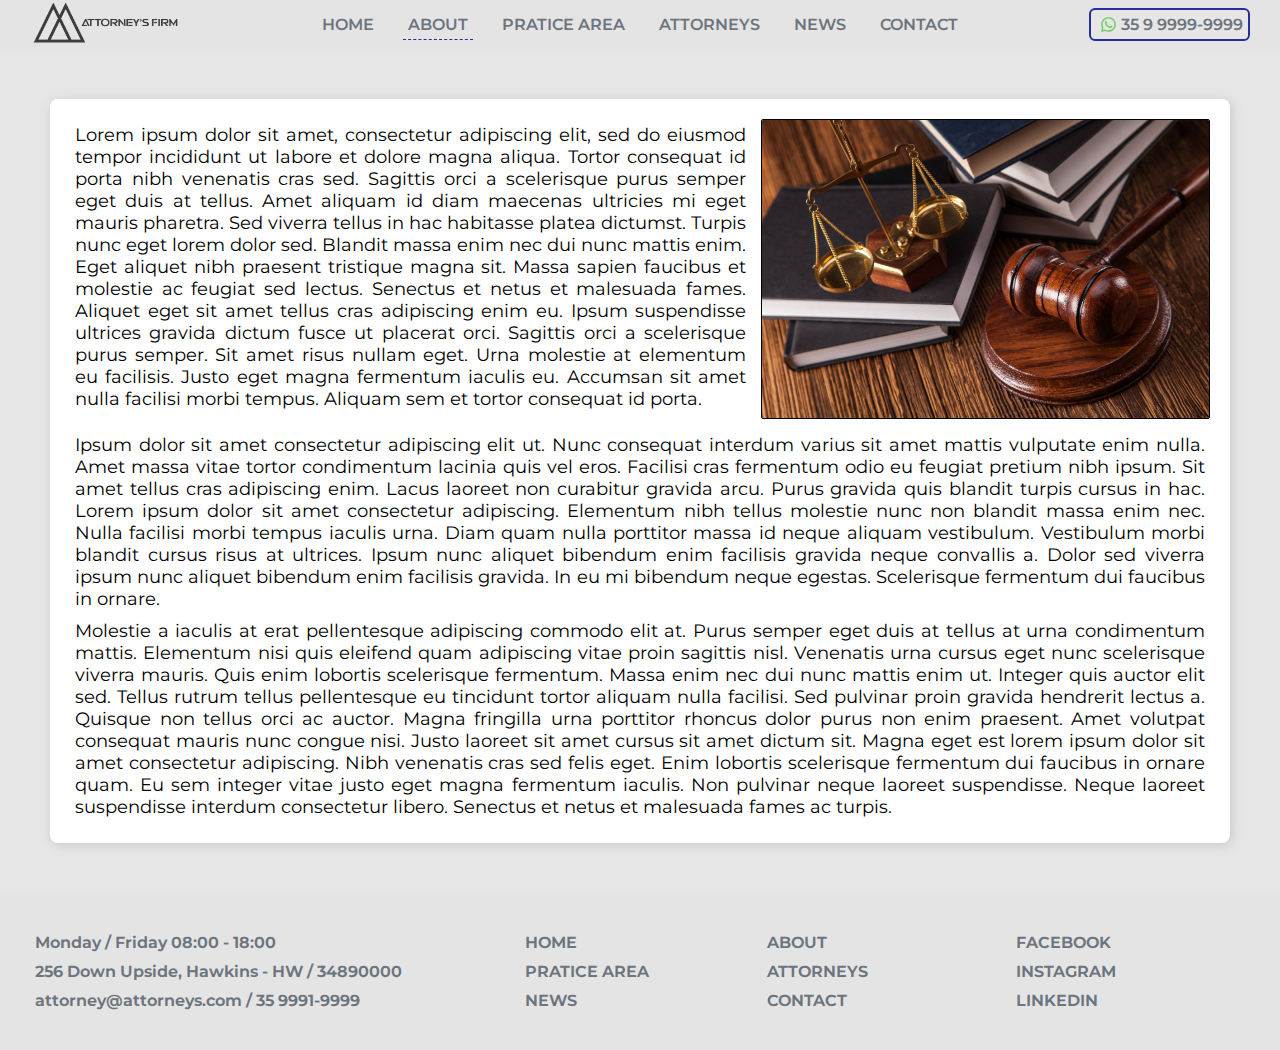
<file: about.html>
<!DOCTYPE html>
<html lang="en">
<head>
    <meta charset="UTF-8">
    <meta http-equiv="X-UA-Compatible" content="IE=edge">
    <meta name="viewport" content="width=device-width, initial-scale=1.0">
    <title>About Attorneys Law Firm</title>

    <link rel="stylesheet" type="text/css" href="css/main.css">
    <link rel="stylesheet" type="text/css" href="css/about.css">
</head>
<body>
    <header class="main">
        <a class="logo"><img src="images/attorneyslaw.png"></a>
        <nav class="menu">
            <a class="item" href="index.html">HOME</a>
            <a class="item active" href="about.html">ABOUT</a>
            <a class="item" href="pratice.html">PRATICE AREA</a>
            <a class="item" href="attorneys.html">ATTORNEYS</a>
            <a class="item" href="news.html">NEWS</a>
            <a class="item" href="contact.html">CONTACT</a>
        </nav>
        <a class="contact">35 9 9999-9999</a>
    </header>
    <main class="about-section">
        <article class="about-article">
            <div>
                <p>
                    Lorem ipsum dolor sit amet, consectetur adipiscing elit, sed do eiusmod tempor incididunt ut labore et dolore magna aliqua. Tortor consequat id porta nibh venenatis cras sed. Sagittis orci a scelerisque purus semper eget duis at tellus. Amet aliquam id diam maecenas ultricies mi eget mauris pharetra. Sed viverra tellus in hac habitasse platea dictumst. Turpis nunc eget lorem dolor sed. Blandit massa enim nec dui nunc mattis enim. Eget aliquet nibh praesent tristique magna sit. Massa sapien faucibus et molestie ac feugiat sed lectus. Senectus et netus et malesuada fames. Aliquet eget sit amet tellus cras adipiscing enim eu. Ipsum suspendisse ultrices gravida dictum fusce ut placerat orci. Sagittis orci a scelerisque purus semper. Sit amet risus nullam eget. Urna molestie at elementum eu facilisis. Justo eget magna fermentum iaculis eu. Accumsan sit amet nulla facilisi morbi tempus. Aliquam sem et tortor consequat id porta.
                </p>
                <img src="./images/law-firm.jpg">
            </div>
            <p>
                Ipsum dolor sit amet consectetur adipiscing elit ut. Nunc consequat interdum varius sit amet mattis vulputate enim nulla. Amet massa vitae tortor condimentum lacinia quis vel eros. Facilisi cras fermentum odio eu feugiat pretium nibh ipsum. Sit amet tellus cras adipiscing enim. Lacus laoreet non curabitur gravida arcu. Purus gravida quis blandit turpis cursus in hac. Lorem ipsum dolor sit amet consectetur adipiscing. Elementum nibh tellus molestie nunc non blandit massa enim nec. Nulla facilisi morbi tempus iaculis urna. Diam quam nulla porttitor massa id neque aliquam vestibulum. Vestibulum morbi blandit cursus risus at ultrices. Ipsum nunc aliquet bibendum enim facilisis gravida neque convallis a. Dolor sed viverra ipsum nunc aliquet bibendum enim facilisis gravida. In eu mi bibendum neque egestas. Scelerisque fermentum dui faucibus in ornare.
            </p>
            
            <p>
                Molestie a iaculis at erat pellentesque adipiscing commodo elit at. Purus semper eget duis at tellus at urna condimentum mattis. Elementum nisi quis eleifend quam adipiscing vitae proin sagittis nisl. Venenatis urna cursus eget nunc scelerisque viverra mauris. Quis enim lobortis scelerisque fermentum. Massa enim nec dui nunc mattis enim ut. Integer quis auctor elit sed. Tellus rutrum tellus pellentesque eu tincidunt tortor aliquam nulla facilisi. Sed pulvinar proin gravida hendrerit lectus a. Quisque non tellus orci ac auctor. Magna fringilla urna porttitor rhoncus dolor purus non enim praesent. Amet volutpat consequat mauris nunc congue nisi. Justo laoreet sit amet cursus sit amet dictum sit. Magna eget est lorem ipsum dolor sit amet consectetur adipiscing. Nibh venenatis cras sed felis eget. Enim lobortis scelerisque fermentum dui faucibus in ornare quam. Eu sem integer vitae justo eget magna fermentum iaculis. Non pulvinar neque laoreet suspendisse. Neque laoreet suspendisse interdum consectetur libero. Senectus et netus et malesuada fames ac turpis.
            </p>
        </article>
    </main>
    <footer class="main">
        <section class="contact">
            <p class="information">Monday / Friday <time>08:00 - 18:00</time></p>
            <p class="information">256 Down Upside, Hawkins - HW / 34890000</p>
            <p class="information">attorney@attorneys.com / 35 9991-9999</p>
        </section>
        <section class="links">
            <div>
                <a class="item" href="index.html">HOME</a>
                <a class="item" href="about.html">ABOUT</a>
                <a class="item" href="pratice.html">PRATICE AREA</a>
                <a class="item" href="attorneys.html">ATTORNEYS</a>
                <a class="item" href="news.html">NEWS</a>
                <a class="item" href="">CONTACT</a>
            </div>
        </section>
        <section class="social">
            <a>FACEBOOK</a>
            <a>INSTAGRAM</a>
            <a>LINKEDIN</a>
        </section>
    </footer>
</body>
</html>
</file>
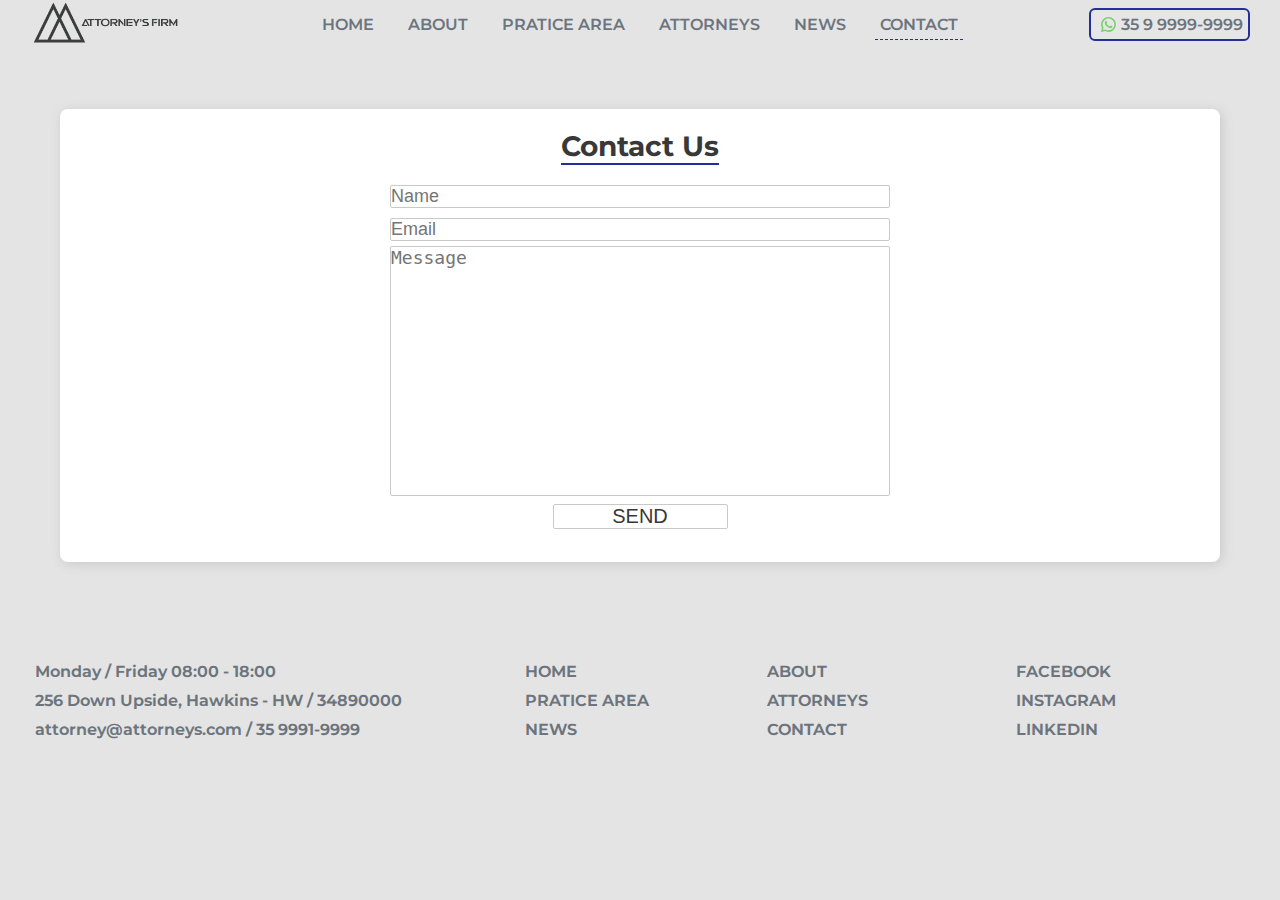
<file: contact.html>
<!DOCTYPE html>
<html lang="en">
<head>
    <meta charset="UTF-8">
    <meta http-equiv="X-UA-Compatible" content="IE=edge">
    <meta name="viewport" content="width=device-width, initial-scale=1.0">

    <title>Contact</title>

    <link rel="stylesheet" type="text/css" href="./css/main.css">
    <link rel="stylesheet" type="text/css" href="./css/contact.css">
</head>
<body>
    <header class="main">
        <a class="logo"><img src="images/attorneyslaw.png"></a>
        <nav class="menu">
            <a class="item" href="index.html">HOME</a>
            <a class="item" href="about.html">ABOUT</a>
            <a class="item" href="pratice.html">PRATICE AREA</a>
            <a class="item" href="attorneys.html">ATTORNEYS</a>
            <a class="item" href="news.html">NEWS</a>
            <a class="item active" href="contact.html">CONTACT</a>
        </nav>
        <a class="contact">35 9 9999-9999</a>
    </header>
    <main>
        <section class="section-contact">
            <div class="section-title"><h2>Contact Us</h2></div>
            <form class="contact-form">
                <input type="name" class="fName" id="fName" name="fName" placeholder="Name">
                <input type="email" class="fEmail" id="fEmail" name="fEmail" placeholder="Email">
                <textarea class="message" id="fText" name="fText" placeholder="Message"></textarea>
                <button class="confirm" id="fSend" name="fSend">SEND</button>
            </form>
        </section>
    </main>
    <footer class="main">
        <section class="contact">
            <p class="information">Monday / Friday <time>08:00 - 18:00</time></p>
            <p class="information">256 Down Upside, Hawkins - HW / 34890000</p>
            <p class="information">attorney@attorneys.com / 35 9991-9999</p>
        </section>
        <section class="links">
            <div>
                <a class="item" href="index.html">HOME</a>
                <a class="item" href="about.html">ABOUT</a>
                <a class="item" href="pratice.html">PRATICE AREA</a>
                <a class="item" href="attorneys.html">ATTORNEYS</a>
                <a class="item" href="news.html">NEWS</a>
                <a class="item" href="contact.html">CONTACT</a>
            </div>
        </section>
        <section class="social">
            <a>FACEBOOK</a>
            <a>INSTAGRAM</a>
            <a>LINKEDIN</a>
        </section>
    </footer>
</body>
</html>
</file>
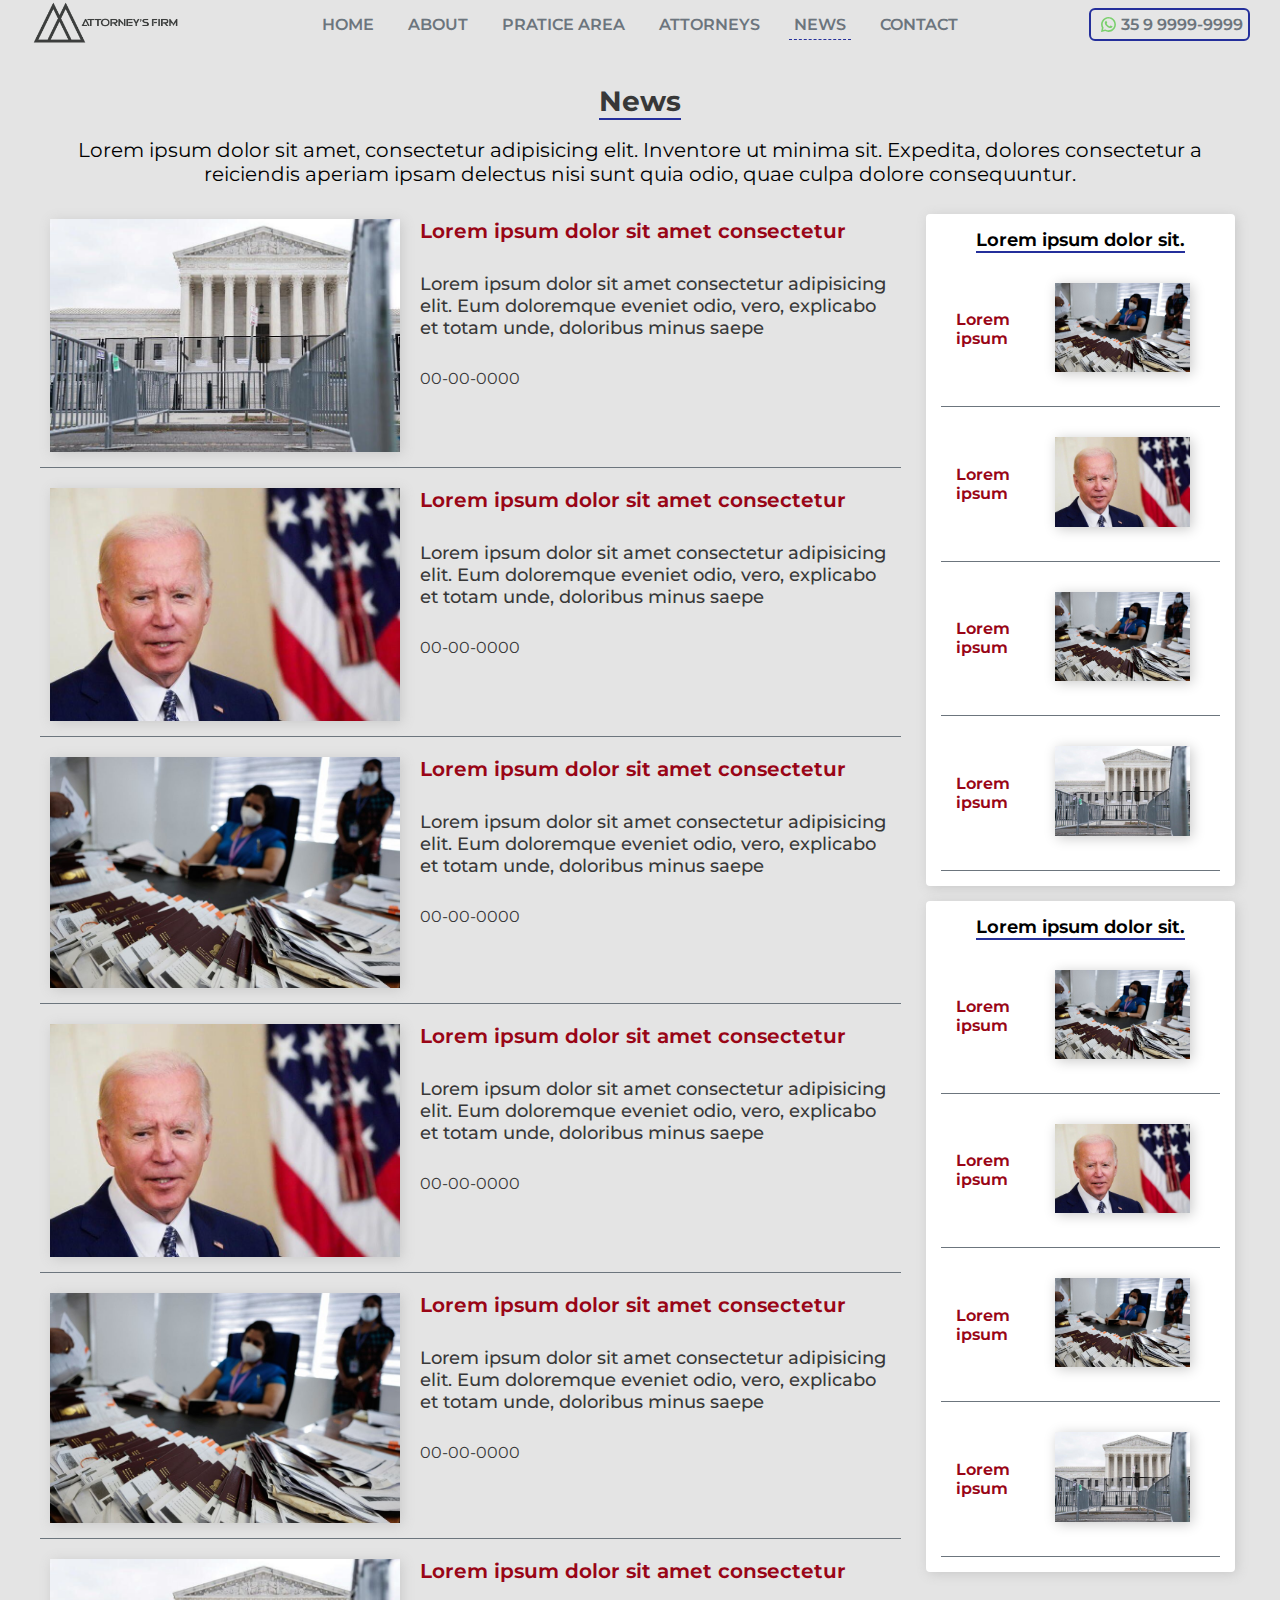
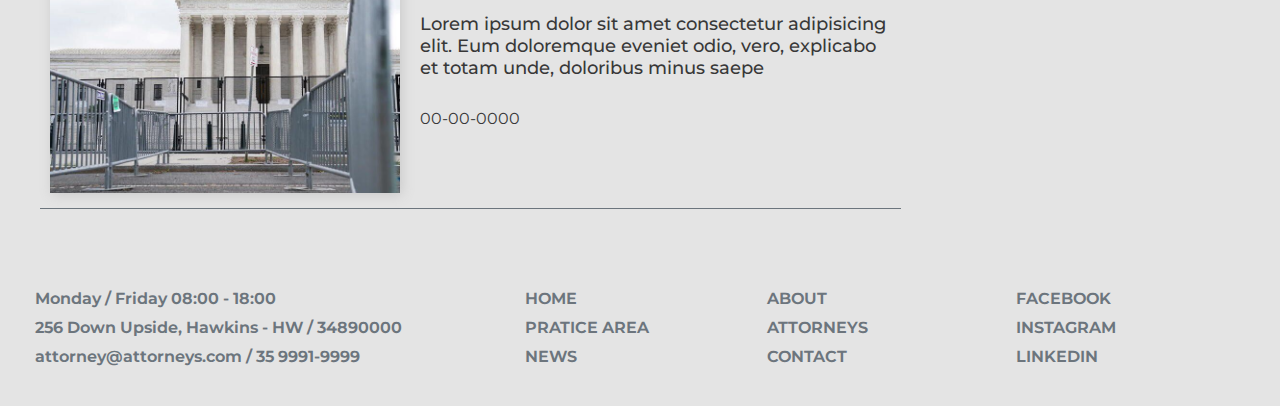
<file: news.html>
<!DOCTYPE html>
<html lang="en">
<head>
    <meta charset="UTF-8">
    <meta http-equiv="X-UA-Compatible" content="IE=edge">
    <meta name="viewport" content="width=device-width, initial-scale=1.0">
    <title>News</title>

    <link rel="stylesheet" type="text/css" href="css/main.css">
    <link rel="stylesheet" type="text/css" href="css/news.css">
</head>
<body>
    <header class="main">
        <a class="logo"><img src="images/attorneyslaw.png"></a>
        <nav class="menu">
            <a class="item" href="index.html">HOME</a>
            <a class="item" href="about.html">ABOUT</a>
            <a class="item" href="pratice.html">PRATICE AREA</a>
            <a class="item" href="attorneys.html">ATTORNEYS</a>
            <a class="item active" href="news.html">NEWS</a>
            <a class="item" href="contact.html">CONTACT</a>
        </nav>
        <a class="contact">35 9 9999-9999</a>
    </header>
    <main>
        <section class="news">
            <div class="section-title"><h2>News</h2></div>
            <p class="section-description">Lorem ipsum dolor sit amet, consectetur adipisicing elit. Inventore ut minima sit. Expedita, dolores consectetur a reiciendis aperiam ipsam delectus nisi sunt quia odio, quae culpa dolore consequuntur.</p>
            <div class="news-container">
                <div class="news-main">
                    <div class="news-card">
                        <a><img src="./images/news-1.jpg"></a>
                        <div>
                            <a>Lorem ipsum dolor sit amet consectetur</a>
                            <p>Lorem ipsum dolor sit amet consectetur adipisicing elit. Eum doloremque eveniet odio, vero, explicabo et totam unde, doloribus minus saepe</p>
                            <time pubdate>00-00-0000</time>
                        </div>
                    </div>
                    <div class="news-card">
                        <a><img src="./images/news-2.jpg"></a>
                        <div>
                            <a>Lorem ipsum dolor sit amet consectetur</a>
                            <p>Lorem ipsum dolor sit amet consectetur adipisicing elit. Eum doloremque eveniet odio, vero, explicabo et totam unde, doloribus minus saepe</p>
                            <time pubdate>00-00-0000</time>
                        </div>
                    </div>
                    <div class="news-card">
                        <a><img src="./images/news-3.jpg"></a>
                        <div>
                            <a>Lorem ipsum dolor sit amet consectetur</a>
                            <p>Lorem ipsum dolor sit amet consectetur adipisicing elit. Eum doloremque eveniet odio, vero, explicabo et totam unde, doloribus minus saepe</p>
                            <time pubdate>00-00-0000</time>
                        </div>
                    </div>
                    <div class="news-card">
                        <a><img src="./images/news-2.jpg"></a>
                        <div>
                            <a>Lorem ipsum dolor sit amet consectetur</a>
                            <p>Lorem ipsum dolor sit amet consectetur adipisicing elit. Eum doloremque eveniet odio, vero, explicabo et totam unde, doloribus minus saepe</p>
                            <time pubdate>00-00-0000</time>
                        </div>
                    </div>
                    <div class="news-card">
                        <a><img src="./images/news-3.jpg"></a>
                        <div>
                            <a>Lorem ipsum dolor sit amet consectetur</a>
                            <p>Lorem ipsum dolor sit amet consectetur adipisicing elit. Eum doloremque eveniet odio, vero, explicabo et totam unde, doloribus minus saepe</p>
                            <time pubdate>00-00-0000</time>
                        </div>
                    </div>
                    <div class="news-card">
                        <a><img src="./images/news-1.jpg"></a>
                        <div>
                            <a>Lorem ipsum dolor sit amet consectetur</a>
                            <p>Lorem ipsum dolor sit amet consectetur adipisicing elit. Eum doloremque eveniet odio, vero, explicabo et totam unde, doloribus minus saepe</p>
                            <time pubdate>00-00-0000</time>
                        </div>
                    </div>
                </div>
                <div>
                    <aside class="aside-container">
                        <div class="aside-title">
                            <h3>Lorem ipsum dolor sit.</h3>
                        </div>
                        <div class="news-card">
                            <a>Lorem ipsum</a>
                            <a><img src="./images/news-3.jpg"></a>
                        </div>
                        <div class="news-card">
                            <a>Lorem ipsum</a>
                            <a><img src="./images/news-2.jpg"></a>       
                        </div>
                        <div class="news-card">
                            <a>Lorem ipsum</a>
                            <a><img src="./images/news-3.jpg"></a>
                        </div>
                        <div class="news-card">
                            <a>Lorem ipsum</a>
                            <a><img src="./images/news-1.jpg"></a>
                        </div>
                    </aside>
                    <aside class="aside-container">
                        <div class="aside-title">
                            <h3>Lorem ipsum dolor sit.</h3>
                        </div>
                        <div class="news-card">
                            <a>Lorem ipsum</a>
                            <a><img src="./images/news-3.jpg"></a>
                        </div>
                        <div class="news-card">
                            <a>Lorem ipsum</a>
                            <a><img src="./images/news-2.jpg"></a>       
                        </div>
                        <div class="news-card">
                            <a>Lorem ipsum</a>
                            <a><img src="./images/news-3.jpg"></a>
                        </div>
                        <div class="news-card">
                            <a>Lorem ipsum</a>
                            <a><img src="./images/news-1.jpg"></a>
                        </div>
                    </aside>
                </div>
            </div>
        </section>
    </main>
    <footer class="main">
        <section class="contact">
            <p class="information">Monday / Friday <time>08:00 - 18:00</time></p>
            <p class="information">256 Down Upside, Hawkins - HW / 34890000</p>
            <p class="information">attorney@attorneys.com / 35 9991-9999</p>
        </section>
        <section class="links">
            <div>
                <a class="item" href="index.html">HOME</a>
                <a class="item" href="about.html">ABOUT</a>
                <a class="item" href="pratice.html">PRATICE AREA</a>
                <a class="item" href="attorneys.html">ATTORNEYS</a>
                <a class="item" href="news.html">NEWS</a>
                <a class="item" href="">CONTACT</a>
            </div>
        </section>
        <section class="social">
            <a>FACEBOOK</a>
            <a>INSTAGRAM</a>
            <a>LINKEDIN</a>
        </section>
    </footer>
</body>
</html>
</file>
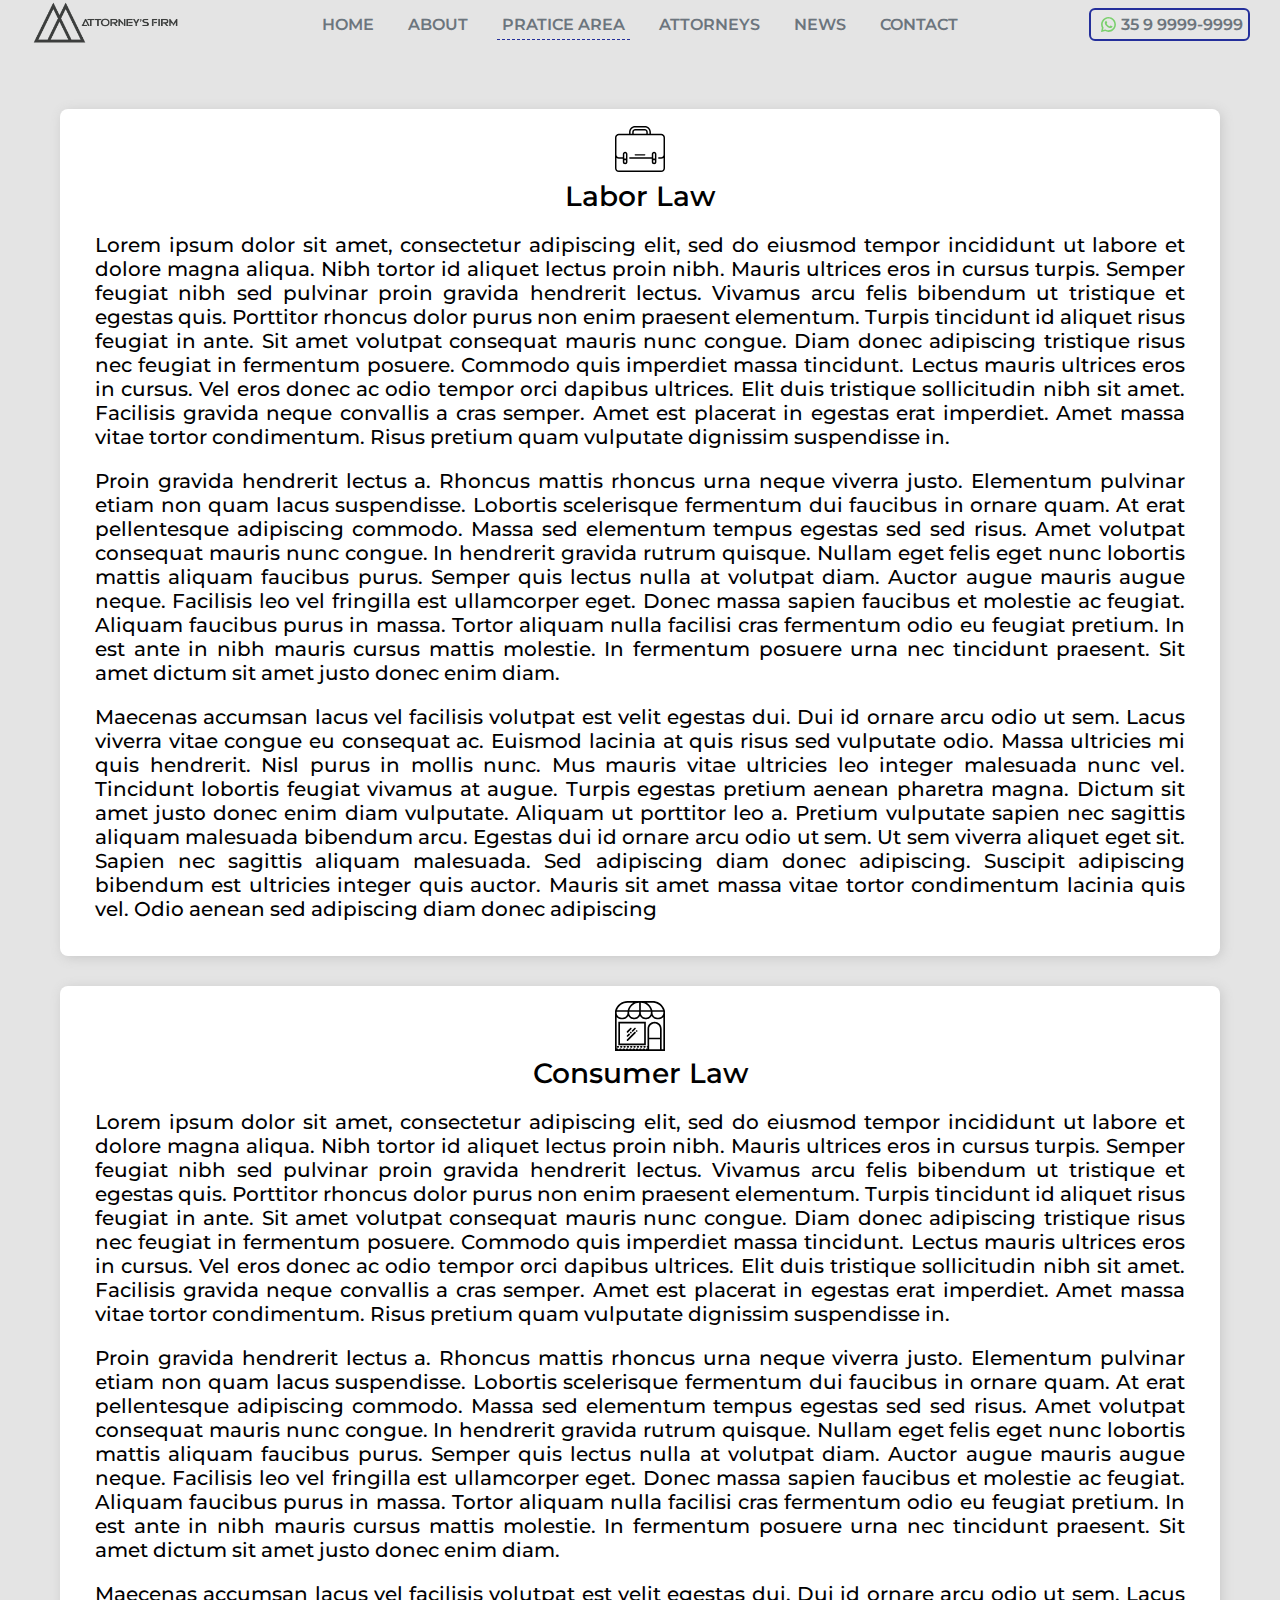
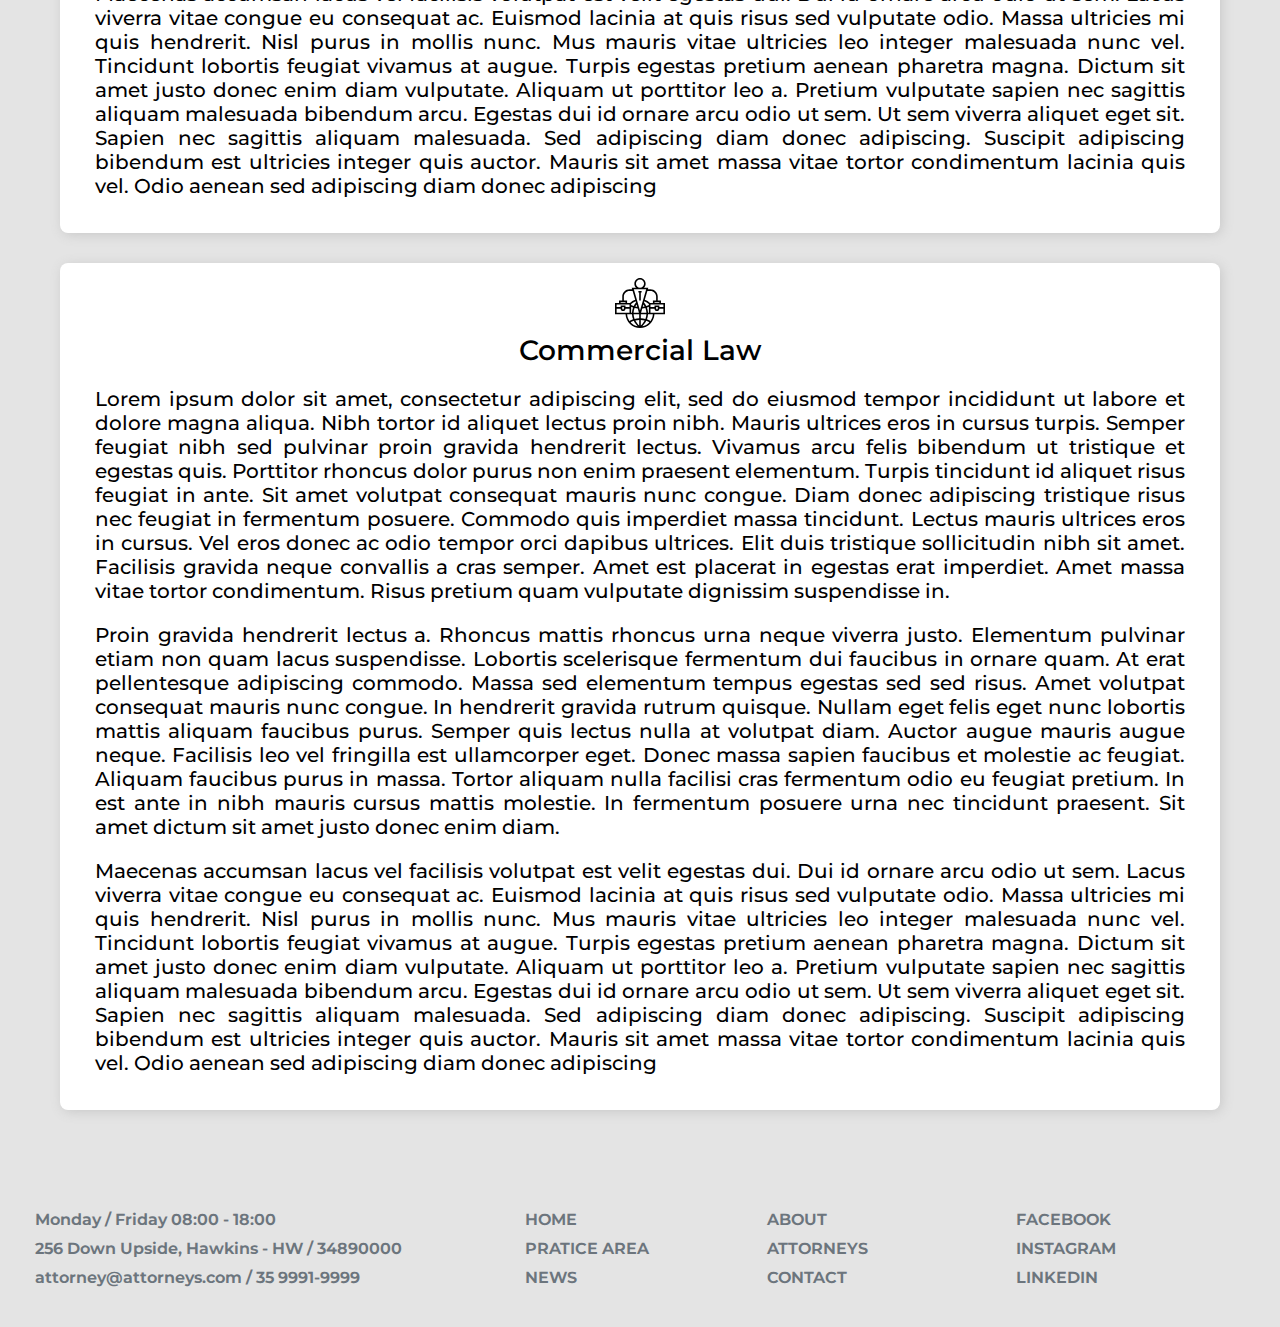
<file: pratice.html>
<!DOCTYPE html>
<html lang="en">
<head>
    <meta charset="UTF-8">
    <meta http-equiv="X-UA-Compatible" content="IE=edge">
    <meta name="viewport" content="width=device-width, initial-scale=1.0">
    <title>Pratice Area Attorneys Law Firm</title>

    <link rel="stylesheet" type="text/css" href="css/main.css">
    <link rel="stylesheet" type="text/css" href="css/praticearea.css">
</head>
<body>
    <header class="main">
        <a class="logo"><img src="images/attorneyslaw.png"></a>
        <nav class="menu">
            <a class="item" href="index.html">HOME</a>
            <a class="item" href="about.html">ABOUT</a>
            <a class="item active" href="pratice.html">PRATICE AREA</a>
            <a class="item" href="attorneys.html">ATTORNEYS</a>
            <a class="item" href="news.html">NEWS</a>
            <a class="item" href="contact.html">CONTACT</a>
        </nav>
        <a class="contact">35 9 9999-9999</a>
    </header>
    <main>
        <section class="labor" id="section-labor">
            <div><img src="./images/work.svg"></div>
            <h2>Labor Law</h2>
            <article>
                <p>
                    Lorem ipsum dolor sit amet, consectetur adipiscing elit, sed do eiusmod tempor incididunt ut labore et dolore magna aliqua. Nibh tortor id aliquet lectus proin nibh. Mauris ultrices eros in cursus turpis. Semper feugiat nibh sed pulvinar proin gravida hendrerit lectus. Vivamus arcu felis bibendum ut tristique et egestas quis. Porttitor rhoncus dolor purus non enim praesent elementum. Turpis tincidunt id aliquet risus feugiat in ante. Sit amet volutpat consequat mauris nunc congue. Diam donec adipiscing tristique risus nec feugiat in fermentum posuere. Commodo quis imperdiet massa tincidunt. Lectus mauris ultrices eros in cursus. Vel eros donec ac odio tempor orci dapibus ultrices. Elit duis tristique sollicitudin nibh sit amet. Facilisis gravida neque convallis a cras semper. Amet est placerat in egestas erat imperdiet. Amet massa vitae tortor condimentum. Risus pretium quam vulputate dignissim suspendisse in.
                </p>
                <p>
                    Proin gravida hendrerit lectus a. Rhoncus mattis rhoncus urna neque viverra justo. Elementum pulvinar etiam non quam lacus suspendisse. Lobortis scelerisque fermentum dui faucibus in ornare quam. At erat pellentesque adipiscing commodo. Massa sed elementum tempus egestas sed sed risus. Amet volutpat consequat mauris nunc congue. In hendrerit gravida rutrum quisque. Nullam eget felis eget nunc lobortis mattis aliquam faucibus purus. Semper quis lectus nulla at volutpat diam. Auctor augue mauris augue neque. Facilisis leo vel fringilla est ullamcorper eget. Donec massa sapien faucibus et molestie ac feugiat. Aliquam faucibus purus in massa. Tortor aliquam nulla facilisi cras fermentum odio eu feugiat pretium. In est ante in nibh mauris cursus mattis molestie. In fermentum posuere urna nec tincidunt praesent. Sit amet dictum sit amet justo donec enim diam.
                </p>
                <p>
                    Maecenas accumsan lacus vel facilisis volutpat est velit egestas dui. Dui id ornare arcu odio ut sem. Lacus viverra vitae congue eu consequat ac. Euismod lacinia at quis risus sed vulputate odio. Massa ultricies mi quis hendrerit. Nisl purus in mollis nunc. Mus mauris vitae ultricies leo integer malesuada nunc vel. Tincidunt lobortis feugiat vivamus at augue. Turpis egestas pretium aenean pharetra magna. Dictum sit amet justo donec enim diam vulputate. Aliquam ut porttitor leo a. Pretium vulputate sapien nec sagittis aliquam malesuada bibendum arcu. Egestas dui id ornare arcu odio ut sem. Ut sem viverra aliquet eget sit. Sapien nec sagittis aliquam malesuada. Sed adipiscing diam donec adipiscing. Suscipit adipiscing bibendum est ultricies integer quis auctor. Mauris sit amet massa vitae tortor condimentum lacinia quis vel. Odio aenean sed adipiscing diam donec adipiscing
                </p>
            </article>
        </section>
        <section class="consumer" id="section-consumer">
            <div><img src="./images/store.svg"></div>
            <h2>Consumer Law</h2>
            <article>
                <p>
                    Lorem ipsum dolor sit amet, consectetur adipiscing elit, sed do eiusmod tempor incididunt ut labore et dolore magna aliqua. Nibh tortor id aliquet lectus proin nibh. Mauris ultrices eros in cursus turpis. Semper feugiat nibh sed pulvinar proin gravida hendrerit lectus. Vivamus arcu felis bibendum ut tristique et egestas quis. Porttitor rhoncus dolor purus non enim praesent elementum. Turpis tincidunt id aliquet risus feugiat in ante. Sit amet volutpat consequat mauris nunc congue. Diam donec adipiscing tristique risus nec feugiat in fermentum posuere. Commodo quis imperdiet massa tincidunt. Lectus mauris ultrices eros in cursus. Vel eros donec ac odio tempor orci dapibus ultrices. Elit duis tristique sollicitudin nibh sit amet. Facilisis gravida neque convallis a cras semper. Amet est placerat in egestas erat imperdiet. Amet massa vitae tortor condimentum. Risus pretium quam vulputate dignissim suspendisse in.
                </p>
                <p>
                    Proin gravida hendrerit lectus a. Rhoncus mattis rhoncus urna neque viverra justo. Elementum pulvinar etiam non quam lacus suspendisse. Lobortis scelerisque fermentum dui faucibus in ornare quam. At erat pellentesque adipiscing commodo. Massa sed elementum tempus egestas sed sed risus. Amet volutpat consequat mauris nunc congue. In hendrerit gravida rutrum quisque. Nullam eget felis eget nunc lobortis mattis aliquam faucibus purus. Semper quis lectus nulla at volutpat diam. Auctor augue mauris augue neque. Facilisis leo vel fringilla est ullamcorper eget. Donec massa sapien faucibus et molestie ac feugiat. Aliquam faucibus purus in massa. Tortor aliquam nulla facilisi cras fermentum odio eu feugiat pretium. In est ante in nibh mauris cursus mattis molestie. In fermentum posuere urna nec tincidunt praesent. Sit amet dictum sit amet justo donec enim diam.
                </p>
                <p>
                    Maecenas accumsan lacus vel facilisis volutpat est velit egestas dui. Dui id ornare arcu odio ut sem. Lacus viverra vitae congue eu consequat ac. Euismod lacinia at quis risus sed vulputate odio. Massa ultricies mi quis hendrerit. Nisl purus in mollis nunc. Mus mauris vitae ultricies leo integer malesuada nunc vel. Tincidunt lobortis feugiat vivamus at augue. Turpis egestas pretium aenean pharetra magna. Dictum sit amet justo donec enim diam vulputate. Aliquam ut porttitor leo a. Pretium vulputate sapien nec sagittis aliquam malesuada bibendum arcu. Egestas dui id ornare arcu odio ut sem. Ut sem viverra aliquet eget sit. Sapien nec sagittis aliquam malesuada. Sed adipiscing diam donec adipiscing. Suscipit adipiscing bibendum est ultricies integer quis auctor. Mauris sit amet massa vitae tortor condimentum lacinia quis vel. Odio aenean sed adipiscing diam donec adipiscing
                </p>
            </article>
        </section>
        <section class="commercial" id="section-commercial">
            <div><img src="./images/business.svg"></div>
            <h2>Commercial Law</h2>
            <article>
                <p>
                    Lorem ipsum dolor sit amet, consectetur adipiscing elit, sed do eiusmod tempor incididunt ut labore et dolore magna aliqua. Nibh tortor id aliquet lectus proin nibh. Mauris ultrices eros in cursus turpis. Semper feugiat nibh sed pulvinar proin gravida hendrerit lectus. Vivamus arcu felis bibendum ut tristique et egestas quis. Porttitor rhoncus dolor purus non enim praesent elementum. Turpis tincidunt id aliquet risus feugiat in ante. Sit amet volutpat consequat mauris nunc congue. Diam donec adipiscing tristique risus nec feugiat in fermentum posuere. Commodo quis imperdiet massa tincidunt. Lectus mauris ultrices eros in cursus. Vel eros donec ac odio tempor orci dapibus ultrices. Elit duis tristique sollicitudin nibh sit amet. Facilisis gravida neque convallis a cras semper. Amet est placerat in egestas erat imperdiet. Amet massa vitae tortor condimentum. Risus pretium quam vulputate dignissim suspendisse in.
                </p>
                <p>
                    Proin gravida hendrerit lectus a. Rhoncus mattis rhoncus urna neque viverra justo. Elementum pulvinar etiam non quam lacus suspendisse. Lobortis scelerisque fermentum dui faucibus in ornare quam. At erat pellentesque adipiscing commodo. Massa sed elementum tempus egestas sed sed risus. Amet volutpat consequat mauris nunc congue. In hendrerit gravida rutrum quisque. Nullam eget felis eget nunc lobortis mattis aliquam faucibus purus. Semper quis lectus nulla at volutpat diam. Auctor augue mauris augue neque. Facilisis leo vel fringilla est ullamcorper eget. Donec massa sapien faucibus et molestie ac feugiat. Aliquam faucibus purus in massa. Tortor aliquam nulla facilisi cras fermentum odio eu feugiat pretium. In est ante in nibh mauris cursus mattis molestie. In fermentum posuere urna nec tincidunt praesent. Sit amet dictum sit amet justo donec enim diam.
                </p>
                <p>
                    Maecenas accumsan lacus vel facilisis volutpat est velit egestas dui. Dui id ornare arcu odio ut sem. Lacus viverra vitae congue eu consequat ac. Euismod lacinia at quis risus sed vulputate odio. Massa ultricies mi quis hendrerit. Nisl purus in mollis nunc. Mus mauris vitae ultricies leo integer malesuada nunc vel. Tincidunt lobortis feugiat vivamus at augue. Turpis egestas pretium aenean pharetra magna. Dictum sit amet justo donec enim diam vulputate. Aliquam ut porttitor leo a. Pretium vulputate sapien nec sagittis aliquam malesuada bibendum arcu. Egestas dui id ornare arcu odio ut sem. Ut sem viverra aliquet eget sit. Sapien nec sagittis aliquam malesuada. Sed adipiscing diam donec adipiscing. Suscipit adipiscing bibendum est ultricies integer quis auctor. Mauris sit amet massa vitae tortor condimentum lacinia quis vel. Odio aenean sed adipiscing diam donec adipiscing
                </p>
            </article>
        </section> 
    </main>
    <footer class="main">
        <section class="contact">
            <p class="information">Monday / Friday <time>08:00 - 18:00</time></p>
            <p class="information">256 Down Upside, Hawkins - HW / 34890000</p>
            <p class="information">attorney@attorneys.com / 35 9991-9999</p>
        </section>
        <section class="links">
            <div>
                <a class="item" href="index.html">HOME</a>
                <a class="item" href="about.html">ABOUT</a>
                <a class="item" href="pratice.html">PRATICE AREA</a>
                <a class="item" href="attorneys.html">ATTORNEYS</a>
                <a class="item" href="news.html">NEWS</a>
                <a class="item" href="">CONTACT</a>
            </div>
        </section>
        <section class="social">
            <a>FACEBOOK</a>
            <a>INSTAGRAM</a>
            <a>LINKEDIN</a>
        </section>
    </footer> 
</body>
</html>
</file>
<file: css/main.css>
@import url('https://fonts.googleapis.com/css2?family=Montserrat&display=swap');

:root{
    --primary-font: 'Montserrat', sans-serif;
}

*{
    margin: 0;
    padding: 0;
    box-sizing: border-box;
}

body{
    background-color: #e4e4e4;
}

header.main{
    display: inline-flex;
    padding: 15px;
    align-items: center;
    width: 100%;
    justify-content: center;
    font-family: var(--primary-font);
    font-size: 16px;
    font-weight: 600;
}

header.main a.logo{
    position: absolute;
    left: 0;
    margin: 30px;
}

header.main a.logo img{
    width: 150px;
}

header.main a.contact{
    display: inline-flex;
    cursor: pointer;
    position: absolute;
    align-items: center;
    right: 0;
    margin: 30px;
    padding: 5px;
    border: 2px solid #242F9B;
    background-color: #e6e6e6;
    border-radius: 6px;
    text-decoration: none;
    color: #6c757d;
}

header.main a.contact::before{
    content: url("../images/whatsapp-icon.svg");
    width: 15px;
    height: 15px;
    margin: 0 5px;

}

header.main a.contact:hover{
    background-color: #DBDFFD;
    border-color: #242F9B;
    color: #727272;
}

header.main a.contact:active{
    background-color: #9BA3EB;
}

header.main nav.menu a.item{
    cursor: pointer;
    margin: 0 10px;
    padding: 5px;
    text-decoration: none;
    color: #6c757d;
}

header.main nav.menu a.item:hover{
    color: #727272;
}

header.main nav.menu a.active{
    border-bottom: 1px dashed #242F9B;
}

footer.main{
    display: grid;
    padding: 30px;
    width: 100%;
    grid-template-columns: 2fr 2fr 1fr;
    font-family: var(--primary-font);
    justify-content: start;
    align-items: center;
    color: #6c757d;
    font-weight: 650;
}

section.contact{
    display: grid;
    grid-template-rows: repeat(3, 1fr);
}

section.contact p{
    margin: 5px;
}

section.social{
    display: grid;
    grid-template-rows: repeat(3, 1fr);
    padding: 5px;
    justify-content: start;
    align-items: center;
}

section.social a{
    margin: 5px;
}

section.social a:hover{
    cursor: pointer;
    color: #495057;
}

footer section.links div{
    display: grid;
    grid-template-columns: repeat(2, 1fr);
    padding: 2px;
    place-items: start;
}

footer section.links a{
    color: #6c757d;
    text-decoration: none;
    margin: 5px;
}

footer section.links a:hover{
    color: #495057;
    border-bottom: 1px solid #9BA3EB;
}
</file>
<file: css/about.css>
main.about-section{
    padding: 50px;
    width: 100%;
    font-size: 18px;
    text-align: justify;
    font-family: var(--primary-font);
    background-color: #e6e6e6;
}

main.about-section p {
    margin: 10px;
}

main.about-section article{
    padding: 15px;
    background-color: #fff;
    border-radius: 8px;
    box-shadow: 2px 2px 12px #c9c9c9;
}

main.about-section article > div {
    display: flex;
}

main.about-section img{
    width: 600px;
    height: 300px;
    margin: 5px;
    border-radius: 2px;
    border: 1px solid #000;
}
</file>
<file: css/contact.css>
main{
    background-color: #e4e4e4;
    width: 100%;
    padding: 30px;
    font-family: var(--primary-font);
}

.section-contact{
    margin: 30px;
    padding: 15px;
    background-color: #fff;
    border-radius: 8px;
    box-shadow: 2px 2px 12px #c9c9c9;
}

section div.section-title{
    display: flex;
    justify-content: center;
    align-items: center;
}
section div.section-title h2{
    display: inline;
    font-weight: 700;
    font-size: 28px;
    color: #383838;
    margin: 5px;
    border-bottom: 2px solid #242F9B;
}

form{
    display: flex;
    flex-direction: column;
    padding: 10px;
    justify-content: center;
    align-items: center;
}

form input{
    margin: 5px;
    width: 500px;
    font-size: 18px;
    border-radius: 2px;
    border: 1px solid #c9c9c9;
    color: #383838;
}

form textarea{
    width: 500px;
    height: 250px;
    resize: none;
    font-size: 18px;
    border-radius: 2px;
    border: 1px solid #c9c9c9;
    color: #383838;
}

form button{
    width: 175px;
    font-size: 20px;
    border-radius: 2px;
    border: 1px solid #c9c9c9;
    background-color: #fff;
    color: #383838;
    margin: 8px;
    cursor: pointer;
}

form button:hover{
    background-color: #e4e4e4;
}
</file>
<file: css/news.css>
section div.section-title{
    display: flex;
    justify-content: center;
    align-items: center;
}

section div.section-title h2{
    display: inline;
    font-weight: 700;
    font-size: 28px;
    color: #383838;
    margin: 5px;
    border-bottom: 2px solid #242F9B;
}

p.section-description{
    text-align: center;
    font-size: 20px;
    margin: 13px;
}

section.news{
    padding: 30px;
    width: 100%;
    background-color: #e4e4e4;
    font-family: var(--primary-font);
}

section.news div.news-container{
    display: flex;
    align-items: flex-start;

}

div.news-main div.news-card{
    display: flex;
    margin: 10px;
    border-bottom: 1px solid #6c757d;
    color: #383838;
}

div.news-main div.news-card > div{
    margin: 10px;
}

div.news-main div.news-card a{
    font-size: 20px;
    font-weight: 650;
    text-decoration: none;
    color: #990516;
    cursor: pointer;
}

div.news-main div.news-card a:hover{
    color: #ef233c;
}

div.news-main div.news-card p{
    font-weight: 500;
    font-size: 18px;
    margin: 30px 0;
}

div.news-main div.news-card time{
    margin: 15px 0;
}

div.news-main div.news-card img{
    width: 350px;
    margin: 10px;
    box-shadow: 2px 2px 12px #c9c9c9;
}

aside.aside-container{
    background-color: #fff;
    padding: 15px;
    border-radius: 4px;
    box-shadow: 2px 2px 12px #c9c9c9;
    margin: 15px;
}

aside.aside-container div.aside-title{
    display: flex;
    align-items: center;
    justify-content: center;
}

aside.aside-container h3{
    display: inline;
    font-size: 18px;
    font-weight: 650;
    border-bottom: 2px solid #242F9B;
}

aside.aside-container div.news-card{
    display: flex;
    align-items: center;
    justify-content: flex-end;
    border-bottom: 1px solid #6c757d;
}

aside.aside-container div.news-card a{
    text-decoration: none;
    color: #990516;
    font-weight: 650;
    font-size: 16px;
    cursor: pointer;
    padding: 10px;
    margin: 5px;
    
}

aside.aside-container div.news-card a:hover{
    color: #ef233c;
}

aside.aside-container div.news-card img{
    width: 135px;
    margin: 15px;
    box-shadow: 2px 2px 12px #c9c9c9;
}
</file>
<file: css/praticearea.css>
main{
    background-color: #e4e4e4;
    width: 100%;
    padding: 30px;
    font-family: var(--primary-font);
}

main section{
    margin: 30px;
    padding: 15px;
    background-color: #fff;
    border-radius: 8px;
    box-shadow: 2px 2px 12px #c9c9c9;
}
main section h2{
    text-align: center;
    margin: 5px;
    font-size: 28px;
    font-weight: 550;
}

main section p{
    font-size: 20px;
    font-weight: 500;
    text-align: justify;
    margin: 20px;
}

main section > div{
    display: flex;
    justify-content: center;
}

main section img{
    width: 50px;
}
</file>
